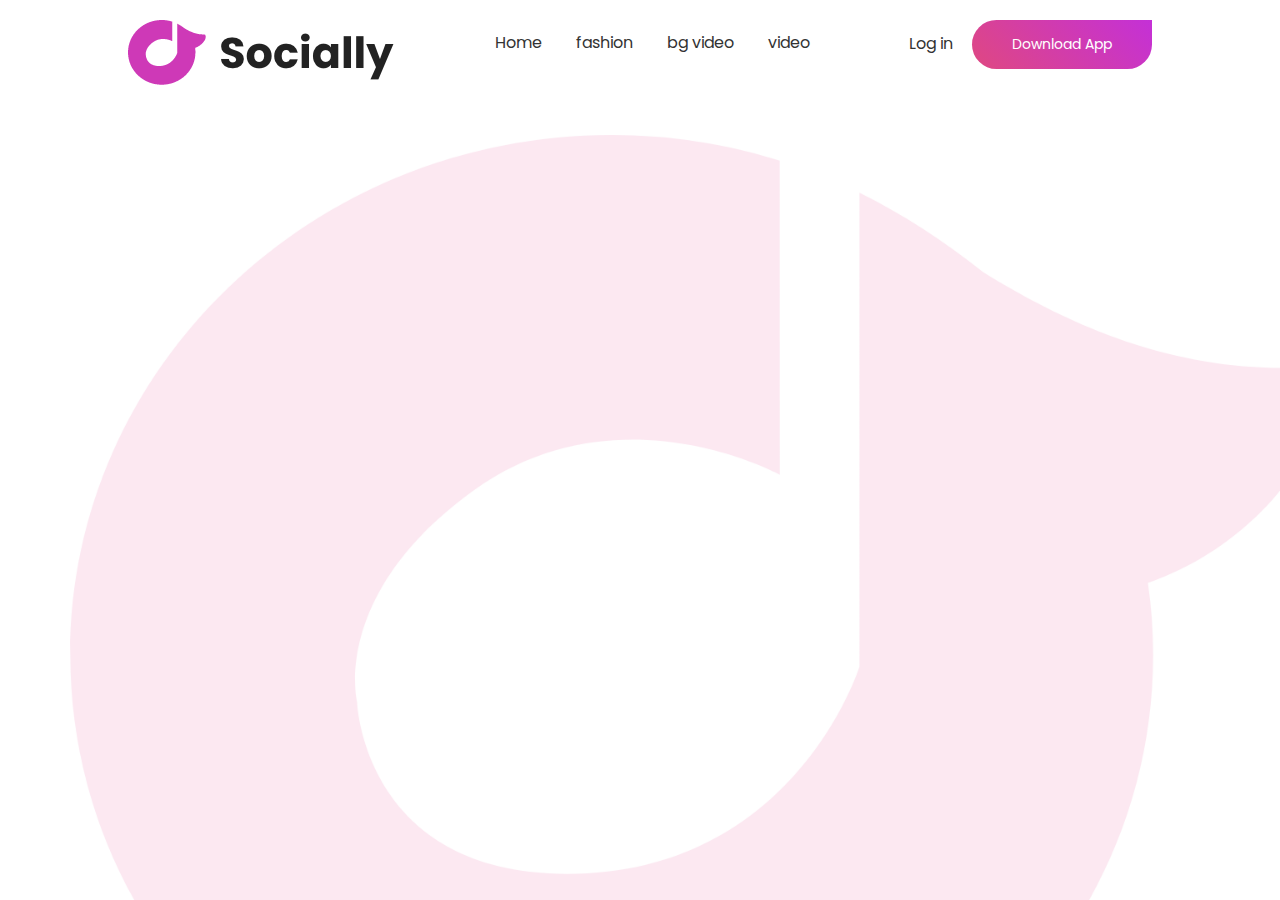
<file: animate/index.html>
<!DOCTYPE html>
<html lang="en">

<head>
    <meta charset="UTF-8">
    <meta http-equiv="X-UA-Compatible" content="IE=edge">
    <meta name="viewport" content="width=device-width, initial-scale=1.0">
    <title>animated website design</title>
    <link rel="stylesheet" href="style.css">
</head>

<body>
    <div class="hero">
        <nav >
            <img src="img/logo.png" class="logo" alt="logo">
            <ul>
                <li><a href="index.html">Home</a></li>
                <li><a href="../fashion/index2.html">fashion</a></li>
                <li><a href="../bg video/index.html">bg video</a></li>
                <li><a href="../index.html">video</a></li>

            </ul>
            <div>
                <a href="#" class="login-btn">Log in</a>
                <a href="#" class="btn">Download App</a>
            </div>
        </nav>

        <div class="content">
            <h1 class="anim">Make <br>New Friends</h1>
            <p class="anim">Lorem ipsum dolor sit amet consectetur adipisicing elit. 
               Maxime ab unde ipsa quibusdam quia dolore.Lorem ipsum dolor sit amet consectetur adipisicing elit. 
               Maxime ab unde ipsa quibusdam quia dolore.</p>
            <a href="#" class="btn anim">Join Now</a>
        </div>
        <img src="img/pic.png" class="feature-img anim" alt="pic">
    </div>
</body>

</html>
</file>
<file: animate/style.css>
@import url('https://fonts.googleapis.com/css2?family=Poppins:ital,wght@0,200;0,300;0,400;0,500;1,200;1,300;1,400;1,500&display=swap');

*{
    margin: 0;
    padding: 0;
    box-sizing: border-box;
    font-family: 'Poppins', sans-serif;
}
.hero{
    width: 100%;
    min-height: 100vh;
    background-image: url(img/back-image.png);
    background-position: center;
    background-size: cover;
    padding: 10px 10%;
    position: relative;
    overflow: hidden;
}

nav{
    padding: 10px 0;
    display: flex;
    justify-content: space-between;
}

nav ul li{
    display: inline-block;
    list-style: none;
    margin: 10px 15px;
}

nav ul li a{
    text-decoration: none;
    color: #333;
    font-weight: 400;
}
.login-btn{
    text-decoration: none;
    color: #333;
    margin-right: 15px;
    font-weight: 400;
}
.btn{
    display: inline-block;
    text-decoration: none;
    padding: 14px 40px;
    color: #fff;
    background-image: linear-gradient(45deg, #df4881, #c430d7);
    font-size: 14px;
    border-radius: 30px;
    border-top-right-radius: 0; /*오른쪽 위 라운드 안줌 (이렇게 따로 가능)*/
    transition: 0.5s;
}
.content{
    margin-top: 10%;
    max-width: 600px;
}
.content h1{
    margin-top: 10%;
    font-size: 70px;
    color: #222;
}
.content p{
    margin: 10px 0 30px;
    color: #333;
    animation-delay: 0.5s;
}
.content .btn{
    padding: 15px 80px;
    font-size: 16px;
    animation-delay: 1s;
}
.btn:hover{
    border-top-right-radius: 30px;
}
.feature-img{
    width: 530px;
    position: absolute;
    bottom: 0;
    right: 10%;
    
}
.feature-img.anim{
    animation-delay: 1.5s;
}
.anim{
    opacity: 0;
    transform: translateY(30px);
    animation: moveup 0.5s linear forwards;
    
}
@keyframes moveup{
    100%{
        opacity: 1;
        transform: translateY(0px);
    }
}
</file>
